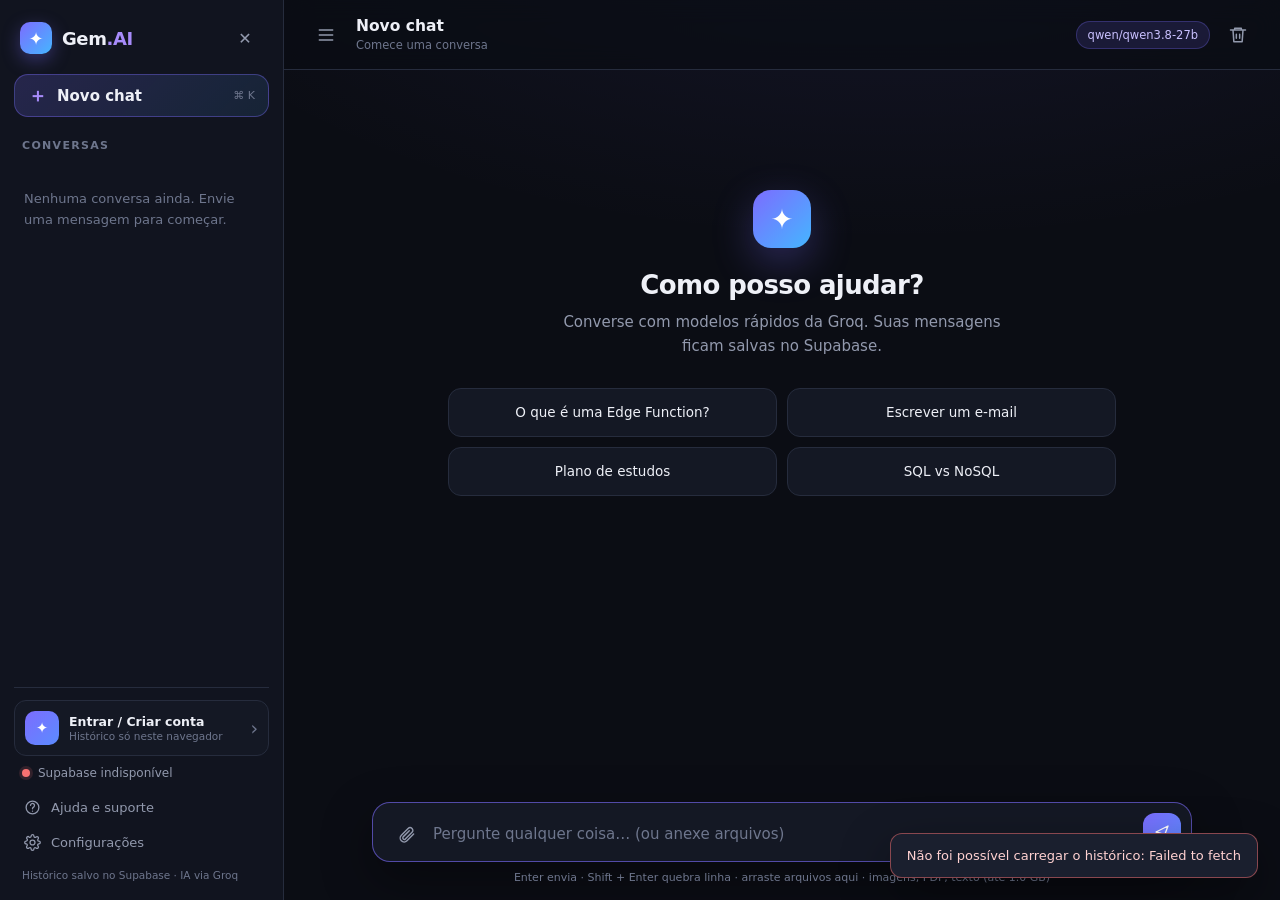
<file: docs/index.html>
<!doctype html>
<html lang="pt-BR">
  <head>
    <meta charset="utf-8" />
    <!-- interactive-widget: no Android o teclado redimensiona o layout viewport;
         no iOS ele apenas sobrepõe, e o app compensa via visualViewport em app.js. -->
    <meta name="viewport" content="width=device-width, initial-scale=1, viewport-fit=cover, interactive-widget=resizes-content" />
    <meta name="theme-color" content="#0b0d14" />
    <meta name="color-scheme" content="dark" />
    <meta
      name="description"
      content="Gem.AI — chat com IA rápida via Groq e histórico salvo no Supabase."
    />
    <title>Gem.AI · Chat com IA</title>

    <!-- PWA: instalável no Android (manifest + sw.js) e "Adicionar à Tela de
         Início" no iOS. URLs relativas funcionam tanto em /Gem.AI/ quanto em /. -->
    <link rel="manifest" href="./manifest.webmanifest" />
    <meta name="mobile-web-app-capable" content="yes" />
    <meta name="apple-mobile-web-app-capable" content="yes" />
    <meta name="apple-mobile-web-app-title" content="Gem.AI" />
    <meta name="apple-mobile-web-app-status-bar-style" content="black" />
    <meta name="format-detection" content="telephone=no" />
    <link rel="apple-touch-icon" href="./icons/icon-192.png" />
    <link rel="icon" type="image/png" sizes="192x192" href="./icons/icon-192.png" />
    <link rel="icon" type="image/png" sizes="512x512" href="./icons/icon-512.png" />

    <link rel="icon" href="data:image/svg+xml,%3Csvg xmlns='http://www.w3.org/2000/svg' viewBox='0 0 64 64'%3E%3Crect width='64' height='64' rx='16' fill='%236d5efc'/%3E%3Cpath d='M32 12l5 13 13 5-13 5-5 13-5-13-13-5 13-5z' fill='white'/%3E%3C/svg%3E" />
    <link rel="stylesheet" href="./styles.css" />
  </head>
  <body>
    <div id="sidebarOverlay" class="sidebar-overlay"></div>

    <aside id="sidebar" class="sidebar" aria-label="Histórico de conversas">
      <div class="sidebar-head">
        <div class="brand">
          <span class="brand-mark" aria-hidden="true">✦</span>
          <span class="brand-name">Gem<span>.AI</span></span>
        </div>
        <button id="sidebarClose" class="icon-btn only-mobile" type="button" aria-label="Fechar menu">✕</button>
      </div>

      <button id="newChatBtn" class="new-chat-btn" type="button">
        <span class="plus" aria-hidden="true">＋</span> Novo chat
        <span class="shortcut">⌘ K</span>
      </button>

      <div class="sidebar-label">Conversas</div>
      <div id="conversationList" class="conversation-list" role="list"></div>

      <div class="sidebar-foot">
        <button id="accountBtn" class="account-card" type="button" aria-label="Entrar ou criar conta">
          <span id="accountAvatar" class="account-avatar" aria-hidden="true">✦</span>
          <span class="account-copy">
            <b id="accountName">Entrar / Criar conta</b>
            <small id="accountDetail">Histórico só neste navegador</small>
          </span>
          <span class="account-chevron" aria-hidden="true">›</span>
        </button>
        <div class="status-row">
          <span id="statusDot" class="status-dot"></span>
          <span id="statusText">Conectando…</span>
        </div>
        <button id="supportBtn" class="foot-btn" type="button">
          <svg viewBox="0 0 24 24" aria-hidden="true"><circle cx="12" cy="12" r="9"/><path d="M9.2 9a2.8 2.8 0 1 1 4.6 2.2c-.9.7-1.8 1.2-1.8 2.3v.3"/><path d="M12 17.2h.01"/></svg>
          Ajuda e suporte
        </button>
        <button id="settingsBtn" class="foot-btn" type="button">
          <svg viewBox="0 0 24 24" aria-hidden="true"><path d="M12 15.5A3.5 3.5 0 1 0 12 8.5a3.5 3.5 0 0 0 0 7Z"/><path d="M19.4 15a1.7 1.7 0 0 0 .34 1.88l.06.06a2 2 0 1 1-2.83 2.83l-.06-.06a1.7 1.7 0 0 0-1.88-.34 1.7 1.7 0 0 0-1.03 1.56V21a2 2 0 1 1-4 0v-.09A1.7 1.7 0 0 0 8.94 19.3a1.7 1.7 0 0 0-1.88.34l-.06.06a2 2 0 1 1-2.83-2.83l.06-.06A1.7 1.7 0 0 0 4.57 15a1.7 1.7 0 0 0-1.56-1.03H3a2 2 0 1 1 0-4h.09A1.7 1.7 0 0 0 4.7 8.94a1.7 1.7 0 0 0-.34-1.88l-.06-.06a2 2 0 1 1 2.83-2.83l.06.06A1.7 1.7 0 0 0 9 4.57a1.7 1.7 0 0 0 1.03-1.56V3a2 2 0 1 1 4 0v.09A1.7 1.7 0 0 0 15.06 4.7a1.7 1.7 0 0 0 1.88-.34l.06-.06a2 2 0 1 1 2.83 2.83l-.06.06A1.7 1.7 0 0 0 19.43 9c.16.62.72 1.05 1.36 1.06H21a2 2 0 1 1 0 4h-.09A1.7 1.7 0 0 0 19.4 15Z"/></svg>
          Configurações
        </button>
        <p class="foot-note">Histórico salvo no Supabase · IA via Groq</p>
      </div>
    </aside>

    <main class="chat">
      <header class="chat-header">
        <button id="sidebarToggle" class="icon-btn only-mobile" type="button" aria-label="Abrir menu">
          <svg viewBox="0 0 24 24" aria-hidden="true"><path d="M4 6h16M4 12h16M4 18h16"/></svg>
        </button>
        <div class="chat-heading">
          <h1 id="chatTitle">Novo chat</h1>
          <p id="chatSubtitle">Comece uma conversa</p>
        </div>
        <div class="header-actions">
          <span id="modelPill" class="model-pill" title="Modelo usado nesta conversa">—</span>
          <button id="clearChatBtn" class="icon-btn" type="button" title="Limpar mensagens da tela" aria-label="Limpar mensagens da tela">
            <svg viewBox="0 0 24 24" aria-hidden="true"><path d="M3 6h18M8 6V4h8v2M6 6l1 14h10l1-14M10 11v5M14 11v5"/></svg>
          </button>
        </div>
      </header>

      <div id="messagesWrap" class="messages-wrap">
        <div id="messages" class="messages" aria-live="polite"></div>

        <section id="emptyState" class="empty-state">
          <div class="empty-mark" aria-hidden="true">✦</div>
          <h2>Como posso ajudar?</h2>
          <p>Converse com modelos rápidos da Groq. Suas mensagens ficam salvas no Supabase.</p>
          <div class="suggestions">
            <button type="button" data-prompt="Explique o que é uma Edge Function do Supabase em termos simples.">O que é uma Edge Function?</button>
            <button type="button" data-prompt="Me ajude a escrever um e-mail curto e cordial remarcando uma reunião.">Escrever um e-mail</button>
            <button type="button" data-prompt="Crie um plano de estudos de 7 dias para aprender JavaScript do zero.">Plano de estudos</button>
            <button type="button" data-prompt="Explique a diferença entre SQL e NoSQL com um exemplo prático.">SQL vs NoSQL</button>
          </div>
        </section>
      </div>

      <div id="composerWrap" class="composer-wrap">
        <div id="attachmentTray" class="attachment-tray" hidden></div>
        <div id="dropHint" class="drop-hint" hidden>Solte os arquivos aqui para anexar</div>
        <form id="composerForm" class="composer" autocomplete="off">
          <!-- Nunca usar hidden/display:none aqui: no iOS Safari um input assim
               nao abre a galeria. Ele fica invisivel mas presente no DOM. -->
          <input id="fileInput" class="file-input" type="file" multiple />
          <label id="attachBtn" class="attach-btn" for="fileInput" role="button" tabindex="0" title="Anexar arquivos" aria-label="Anexar arquivos">
            <svg viewBox="0 0 24 24" aria-hidden="true"><path d="M21 11.5l-8.4 8.4a5 5 0 0 1-7.1-7.1l8.5-8.5a3.5 3.5 0 0 1 5 5l-8.5 8.5a2 2 0 0 1-2.8-2.8l7.8-7.8"/></svg>
          </label>
          <textarea
            id="promptInput"
            rows="1"
            placeholder="Pergunte qualquer coisa… (ou anexe arquivos)"
            aria-label="Mensagem"
          ></textarea>
          <button id="sendBtn" class="send-btn" type="submit" title="Enviar" aria-label="Enviar mensagem">
            <svg viewBox="0 0 24 24" aria-hidden="true"><path d="M4 12l16-8-6 16-3-6-7-2Z"/></svg>
          </button>
          <button id="stopBtn" class="stop-btn" type="button" title="Parar geração" aria-label="Parar geração" hidden>
            <span></span>
          </button>
        </form>
        <p id="uploadStatus" class="upload-status" hidden></p>
        <p id="composerHint" class="composer-hint">Enter envia · Shift + Enter quebra linha · arraste arquivos aqui</p>
      </div>
    </main>

    <div id="toast" class="toast" role="status" aria-live="polite"></div>

    <!-- Login / conta: Supabase Auth (e-mail+senha) + OAuth social. Opcional:
         sem sessão o app continua funcionando no modo anônimo de sempre. -->
    <div id="loginModal" class="modal-backdrop" hidden>
      <div class="modal auth-modal" role="dialog" aria-modal="true" aria-labelledby="authTitle">
        <div class="modal-head">
          <div>
            <h2 id="authTitle">Entrar no Gem.AI</h2>
            <p id="authSubtitle">Seu histórico fica vinculado à sua conta em qualquer dispositivo.</p>
          </div>
          <button id="loginClose" class="icon-btn" type="button" aria-label="Fechar">✕</button>
        </div>

        <div class="modal-body auth-body">
          <div id="authTabs" class="auth-tabs" role="tablist" aria-label="Opções de acesso">
            <button type="button" role="tab" data-auth-tab="login" aria-selected="true">Entrar</button>
            <button type="button" role="tab" data-auth-tab="signup" aria-selected="false">Criar conta</button>
            <button type="button" role="tab" data-auth-tab="recover" aria-selected="false">Esqueci a senha</button>
          </div>

          <div id="authMessage" class="auth-message" role="status" aria-live="polite" hidden></div>

          <form id="authLoginForm" class="auth-form" autocomplete="on">
            <label class="field"><span>E-mail</span>
              <input id="authLoginEmail" type="email" autocomplete="email" required placeholder="voce@exemplo.com" />
            </label>
            <label class="field"><span>Senha</span>
              <input id="authLoginPassword" type="password" autocomplete="current-password" required placeholder="••••••" />
            </label>
            <button id="authLoginSubmit" class="primary-btn" type="submit">Entrar</button>
          </form>

          <form id="authSignupForm" class="auth-form" autocomplete="on" hidden>
            <label class="field"><span>Nome</span>
              <input id="authSignupName" type="text" autocomplete="name" required placeholder="Como podemos te chamar?" />
            </label>
            <label class="field"><span>E-mail</span>
              <input id="authSignupEmail" type="email" autocomplete="email" required placeholder="voce@exemplo.com" />
            </label>
            <label class="field"><span>Senha (mínimo 6 caracteres)</span>
              <input id="authSignupPassword" type="password" autocomplete="new-password" minlength="6" required placeholder="••••••" />
            </label>
            <label class="field"><span>Confirmar senha</span>
              <input id="authSignupPassword2" type="password" autocomplete="new-password" minlength="6" required placeholder="••••••" />
            </label>
            <button id="authSignupSubmit" class="primary-btn" type="submit">Criar conta</button>
          </form>

          <form id="authRecoverForm" class="auth-form" hidden>
            <label class="field"><span>E-mail da conta</span>
              <input id="authRecoverEmail" type="email" autocomplete="email" required placeholder="voce@exemplo.com" />
            </label>
            <button id="authRecoverSubmit" class="primary-btn" type="submit">Enviar link de redefinição</button>
          </form>

          <form id="authNewPasswordForm" class="auth-form" hidden>
            <label class="field"><span>Nova senha</span>
              <input id="authNewPassword" type="password" autocomplete="new-password" minlength="6" required />
            </label>
            <label class="field"><span>Confirmar nova senha</span>
              <input id="authNewPassword2" type="password" autocomplete="new-password" minlength="6" required />
            </label>
            <button id="authNewPasswordSubmit" class="primary-btn" type="submit">Salvar nova senha</button>
          </form>

          <section id="authAccount" class="auth-account" hidden></section>

          <div id="authSocial" class="auth-social">
            <div class="auth-divider"><span>ou continue com</span></div>
            <div class="auth-social-row">
              <button id="authGoogle" class="ghost-btn" type="button" data-provider="google">
                <svg viewBox="0 0 24 24" aria-hidden="true"><path d="M21 12.2c0-.7-.06-1.3-.18-1.9H12v3.7h5.1a4.4 4.4 0 0 1-1.9 2.9v2.4h3.1c1.8-1.7 2.7-4.1 2.7-7.1Z"/><path d="M12 21.5c2.6 0 4.8-.9 6.3-2.3l-3.1-2.4c-.8.6-1.9.9-3.2.9-2.5 0-4.6-1.7-5.4-3.9H3.4v2.5A9.5 9.5 0 0 0 12 21.5Z"/><path d="M6.6 13.8a5.7 5.7 0 0 1 0-3.6V7.7H3.4a9.5 9.5 0 0 0 0 8.6l3.2-2.5Z"/><path d="M12 6.3c1.4 0 2.7.5 3.7 1.4l2.8-2.8A9.3 9.3 0 0 0 12 2.5a9.5 9.5 0 0 0-8.6 5.2l3.2 2.5C7.4 8 9.5 6.3 12 6.3Z"/></svg>
                Google
              </button>
              <button id="authGithub" class="ghost-btn" type="button" data-provider="github">
                <svg viewBox="0 0 24 24" aria-hidden="true"><path d="M12 2a10 10 0 0 0-3.2 19.5c.5.1.7-.2.7-.5v-1.9c-2.8.6-3.4-1.2-3.4-1.2-.5-1.2-1.1-1.5-1.1-1.5-.9-.6.1-.6.1-.6 1 .1 1.6 1 1.6 1 .9 1.6 2.4 1.1 3 .9.1-.7.4-1.1.7-1.4-2.2-.3-4.6-1.1-4.6-5 0-1.1.4-2 1-2.7-.1-.3-.4-1.3.1-2.7 0 0 .8-.3 2.7 1a9.4 9.4 0 0 1 5 0c1.9-1.3 2.7-1 2.7-1 .5 1.4.2 2.4.1 2.7.6.7 1 1.6 1 2.7 0 3.9-2.4 4.7-4.6 5 .4.3.7.9.7 1.9v2.8c0 .3.2.6.7.5A10 10 0 0 0 12 2Z"/></svg>
                GitHub
              </button>
            </div>
            <p class="auth-note">
              O login social exige habilitar o provedor no painel do Supabase
              (Authentication → Providers). Instruções em <b>LOGIN.md</b>.
            </p>
          </div>
        </div>

        <div class="modal-foot">
          <span class="support-foot-note">Supabase Auth · sem senha no front · modo anônimo preservado</span>
        </div>
      </div>
    </div>

    <div id="settingsModal" class="modal-backdrop" hidden>
      <div class="modal" role="dialog" aria-modal="true" aria-labelledby="settingsTitle">
        <div class="modal-head">
          <div>
            <h2 id="settingsTitle">Configurações</h2>
            <p>Ajustes ficam salvos neste navegador.</p>
          </div>
          <button id="settingsClose" class="icon-btn" type="button" aria-label="Fechar">✕</button>
        </div>

        <div class="modal-body">
          <label class="field">
            <span>Modelo</span>
            <div class="field-row">
              <select id="modelSelect"></select>
              <button id="refreshModelsBtn" class="ghost-btn" type="button" title="Buscar modelos da sua conta Groq">Atualizar</button>
            </div>
          </label>

          <label class="field">
            <span>Instruções do assistente (system prompt)</span>
            <textarea id="systemPromptInput" rows="3"></textarea>
          </label>

          <div class="field-grid">
            <label class="field">
              <span>Criatividade <b id="temperatureValue">0,7</b></span>
              <input id="temperatureInput" type="range" min="0" max="2" step="0.1" />
            </label>
            <label class="field">
              <span>Máx. de tokens</span>
              <input id="maxTokensInput" type="number" min="128" max="8192" step="128" />
            </label>
          </div>

          <details class="advanced">
            <summary>Avançado · conexão e segurança</summary>
            <label class="field">
              <span>URL do projeto Supabase</span>
              <input id="supabaseUrlInput" type="url" spellcheck="false" />
            </label>
            <label class="field">
              <span>Publishable key (pública)</span>
              <input id="publishableKeyInput" type="text" spellcheck="false" />
            </label>
            <label class="field">
              <span>Nome da Edge Function</span>
              <input id="functionNameInput" type="text" spellcheck="false" />
            </label>
            <label class="field">
              <span>Token opcional da função (GEM_CHAT_TOKEN)</span>
              <input id="chatTokenInput" type="password" placeholder="deixe em branco se não usar" autocomplete="off" />
            </label>
            <button id="resetOwnerBtn" class="ghost-btn danger" type="button">Criar nova identidade local</button>
            <p class="help-text">A chave da Groq não fica aqui: configure <code>GROQ_API_KEY</code> como segredo no Supabase.</p>
          </details>

          <div id="connectionResult" class="connection-result" hidden></div>
        </div>

        <div class="modal-foot">
          <button id="testConnectionBtn" class="ghost-btn" type="button">Testar conexão</button>
          <button id="saveSettingsBtn" class="primary-btn" type="button">Salvar</button>
        </div>
      </div>
    </div>

    <!-- Central de ajuda e chamados: FAQ no Supabase, chamados com RLS por
         identidade local e issue pré-preenchida no GitHub como canal alternativo. -->
    <div id="supportModal" class="modal-backdrop" hidden>
      <div class="modal support-modal" role="dialog" aria-modal="true" aria-labelledby="supportTitle">
        <div class="modal-head">
          <div>
            <h2 id="supportTitle">Ajuda e suporte</h2>
            <p>Perguntas frequentes, chamados e diagnóstico do navegador.</p>
          </div>
          <button id="supportClose" class="icon-btn" type="button" aria-label="Fechar">✕</button>
        </div>

        <div id="supportTabs" class="support-tabs" role="tablist" aria-label="Seções de suporte">
          <button type="button" role="tab" data-tab="help" aria-selected="true">Ajuda</button>
          <button type="button" role="tab" data-tab="new" aria-selected="false">Abrir chamado</button>
          <button type="button" role="tab" data-tab="tickets" aria-selected="false">Meus chamados</button>
          <button type="button" role="tab" data-tab="diagnostics" aria-selected="false">Diagnóstico</button>
        </div>

        <div class="modal-body support-body">
          <section id="supportPanelHelp" role="tabpanel">
            <p class="help-text">
              Respostas rápidas antes de abrir um chamado. A FAQ vem do Supabase e pode ser
              editada pela equipe sem novo deploy.
            </p>
            <div id="supportFaqList" class="faq-list"></div>
            <details id="supportFaqFallback" class="advanced" hidden>
              <summary>FAQ essencial (modo offline)</summary>
              <div class="faq-static">
                <p><b>O anexo não foi analisado?</b> Confira o chip: <code>✓ N caracteres lidos</code> significa que o texto chegou ao modelo. Com <code>⚠</code>, converta para TXT/CSV, PDF com texto ou envie uma imagem.</p>
                <p><b>Vídeo não abre?</b> Converta para MP4/H.264. MKV, AVI e codecs raros não são decodificados pelo navegador; capturas PNG/JPG funcionam sempre.</p>
                <p><b>Limites:</b> 1 GiB por arquivo lógico (partes de 48 MiB), 5 arquivos por mensagem e 3 imagens/fotogramas por requisição.</p>
                <p><b>Histórico sumiu?</b> As conversas são isoladas por uma identidade anônima neste navegador. Limpar dados do site gera outra identidade.</p>
              </div>
            </details>
            <div class="support-links">
              <a id="supportGitLink" class="ghost-btn" href="https://github.com/Sr-agente208/Gem.AI/issues/new?labels=suporte" target="_blank" rel="noopener noreferrer">Abrir issue no GitHub</a>
              <button id="supportCopyDiagLink" class="ghost-btn" type="button">Copiar diagnóstico</button>
            </div>
          </section>

          <section id="supportPanelNew" role="tabpanel" hidden>
            <form id="supportForm" class="support-form">
              <label class="field">
                <span>Categoria</span>
                <select id="supportCategory">
                  <option value="bug">Problema / bug</option>
                  <option value="duvida" selected>Dúvida</option>
                  <option value="sugestao">Sugestão</option>
                  <option value="anexo">Anexo / arquivo</option>
                  <option value="outro">Outro</option>
                </select>
              </label>
              <label class="field">
                <span>Assunto</span>
                <input id="supportSubject" type="text" minlength="4" maxlength="160" required placeholder="Ex.: vídeo MP4 não gera fotogramas no Android" />
              </label>
              <label class="field">
                <span>Descrição</span>
                <textarea id="supportMessage" rows="5" minlength="10" maxlength="5000" required placeholder="O que aconteceu? Em qual aparelho/navegador? O que você esperava?"></textarea>
              </label>
              <label class="field">
                <span>Contato (opcional)</span>
                <input id="supportContact" type="email" maxlength="200" placeholder="seu@email.com" />
              </label>
              <label class="support-check">
                <input id="supportIncludeDiag" type="checkbox" checked />
                Incluir diagnóstico técnico (navegador, versão, codecs) — sem mensagens, chaves ou tokens
              </label>
              <details class="advanced">
                <summary>Ver exatamente o que será enviado</summary>
                <pre id="supportDiagPreview" class="diag-text"></pre>
              </details>
              <div id="supportResult" class="support-result" hidden></div>
              <p id="supportOutboxNote" class="support-note" hidden></p>
              <button id="supportSubmit" class="primary-btn" type="submit">Abrir chamado</button>
              <p class="help-text">O chamado fica isolado por identidade local (RLS). Sem conexão, ele é salvo neste navegador e reenviado automaticamente.</p>
            </form>
          </section>

          <section id="supportPanelTickets" role="tabpanel" hidden>
            <div class="support-toolbar">
              <span id="supportTicketStatus" class="help-text">Carregando…</span>
              <button id="supportRefresh" class="ghost-btn" type="button">Atualizar</button>
            </div>
            <div id="supportTicketList" class="ticket-list"></div>
          </section>

          <section id="supportPanelDiagnostics" role="tabpanel" hidden>
            <p class="help-text">
              Informações técnicas sem dados sensíveis: sem tokens, sem chaves, sem conteúdo
              das conversas. Copie e cole ao abrir um chamado ou uma issue.
            </p>
            <pre id="supportDiagText" class="diag-text"></pre>
            <div class="support-toolbar">
              <button id="supportCopyDiag" class="ghost-btn" type="button">Copiar diagnóstico</button>
              <a id="supportGitFromDiag" class="ghost-btn" href="https://github.com/Sr-agente208/Gem.AI/issues/new?labels=suporte" target="_blank" rel="noopener noreferrer">Abrir issue no GitHub</a>
            </div>
          </section>
        </div>

        <div class="modal-foot">
          <span class="support-foot-note">Supabase (chamados + FAQ) · GitHub Issues (canal alternativo)</span>
        </div>
      </div>
    </div>

    <script type="module" src="./js/app.js"></script>
  </body>
</html>
</file>
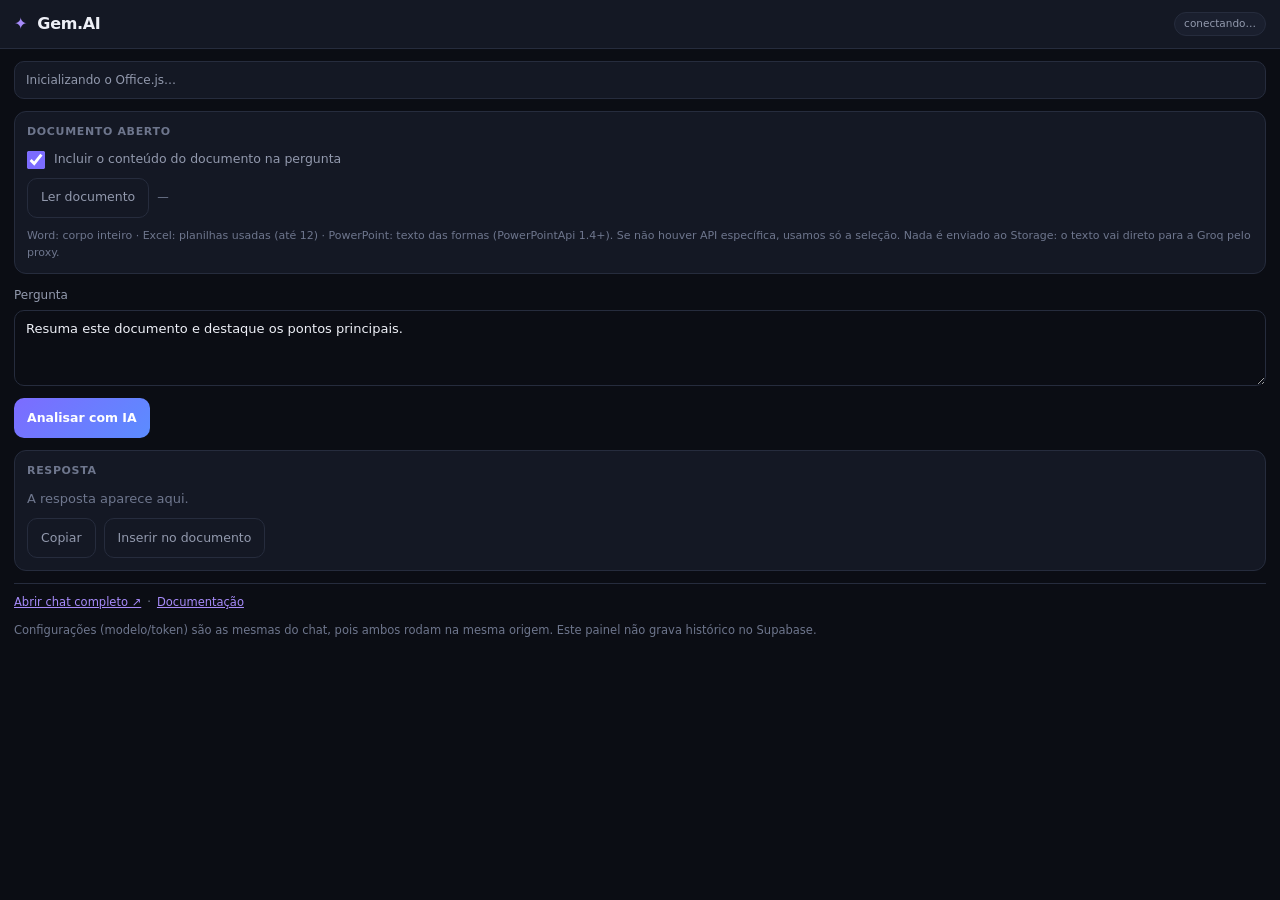
<file: docs/office/taskpane.html>
<!doctype html>
<html lang="pt-BR">
  <head>
    <meta charset="utf-8" />
    <meta name="viewport" content="width=device-width, initial-scale=1, viewport-fit=cover" />
    <meta name="theme-color" content="#0b0d14" />
    <meta name="color-scheme" content="dark" />
    <title>Gem.AI · Assistente no Office</title>

    <!-- A API JavaScript do Office EXIGE a biblioteca da CDN oficial da Microsoft.
         Esta é a ÚNICA página do projeto com CDN. O chat principal (index.html)
         continua 100% local. Se a CDN nova falhar, caímos na CDN clássica. -->
    <script
      type="text/javascript"
      src="https://officeapis.public.onecdn.static.microsoft/1/office.js"
      onerror="this.onerror=null;var f=document.createElement('script');f.src='https://appsforoffice.microsoft.com/lib/1/hosted/office.js';document.head.appendChild(f);"
    ></script>
    <link rel="stylesheet" href="./taskpane.css" />
  </head>
  <body>
    <header class="head">
      <div class="brand"><span aria-hidden="true">✦</span> Gem<span>.AI</span></div>
      <span id="hostBadge" class="host-badge">conectando…</span>
    </header>

    <main class="pane">
      <p id="status" class="status" role="status" aria-live="polite">
        Inicializando o Office.js…
      </p>

      <section class="card">
        <div class="card-title">Documento aberto</div>
        <label class="check">
          <input id="includeDoc" type="checkbox" checked />
          Incluir o conteúdo do documento na pergunta
        </label>
        <div class="row">
          <button id="readBtn" class="ghost" type="button">Ler documento</button>
          <span id="docInfo" class="doc-info">—</span>
        </div>
        <p class="hint">
          Word: corpo inteiro · Excel: planilhas usadas (até 12) · PowerPoint: texto
          das formas (PowerPointApi 1.4+). Se não houver API específica, usamos só a
          seleção. Nada é enviado ao Storage: o texto vai direto para a Groq pelo proxy.
        </p>
      </section>

      <label class="field">
        <span>Pergunta</span>
        <textarea id="question" rows="3">Resuma este documento e destaque os pontos principais.</textarea>
      </label>

      <div class="row actions">
        <button id="analyzeBtn" class="primary" type="button">Analisar com IA</button>
        <button id="stopBtn" class="ghost" type="button" hidden>Parar</button>
      </div>

      <section class="card answer-card">
        <div class="card-title">Resposta</div>
        <div id="answer" class="answer"><span class="muted">A resposta aparece aqui.</span></div>
        <div class="row actions">
          <button id="copyBtn" class="ghost" type="button">Copiar</button>
          <button id="insertBtn" class="ghost" type="button">Inserir no documento</button>
        </div>
      </section>

      <footer class="foot">
        <a href="../index.html" target="_blank" rel="noopener noreferrer">Abrir chat completo ↗</a>
        <span>·</span>
        <a href="https://github.com/Sr-agente208/Gem.AI/blob/arena/e947b2eb-gem-ai/OFFICE-ADDIN.md" target="_blank" rel="noopener noreferrer">Documentação</a>
        <p>
          Configurações (modelo/token) são as mesmas do chat, pois ambos rodam na
          mesma origem. Este painel não grava histórico no Supabase.
        </p>
      </footer>
    </main>

    <script type="module" src="./taskpane.js"></script>
  </body>
</html>
</file>
<file: docs/styles.css>
/* Gem.AI · interface do chat */
:root {
  color-scheme: dark;
  --bg: #0b0d14;
  --bg-soft: #11141f;
  --panel: #141824;
  --panel-2: #1a1f2e;
  --line: #262c3d;
  --text: #eef0f7;
  --muted: #9299ad;
  --muted-2: #6e768d;
  --accent: #7c6cff;
  --accent-2: #a78bfa;
  --accent-soft: rgba(124, 108, 255, 0.14);
  --green: #34d399;
  --red: #f87171;
  --radius: 14px;
  --shadow: 0 18px 50px rgba(0, 0, 0, 0.38);
  --font: "Inter", ui-sans-serif, system-ui, -apple-system, "Segoe UI", Roboto,
    "Helvetica Neue", Arial, sans-serif;
}

* { box-sizing: border-box; }
[hidden] { display: none !important; }

html, body { height: 100%; height: 100dvh; } /* dvh acompanha a barra de endereço no iOS */
body {
  margin: 0;
  background: var(--bg);
  color: var(--text);
  font-family: var(--font);
  font-size: 15px;
  -webkit-font-smoothing: antialiased;
  display: flex;
  overflow: hidden;
  overscroll-behavior: none; /* sem pull-to-refresh ao rolar o chat no mobile */
}

button, input, select, textarea { font: inherit; color: inherit; }
button { cursor: pointer; }
/* Mobile: remove o atraso de 300 ms do toque e dá feedback imediato. Sem isto
   um toque rápido parecia "não funcionar" no iOS/Android. */
button, [role="button"], .foot-btn, .icon-btn, .new-chat-btn {
  touch-action: manipulation;
  -webkit-tap-highlight-color: rgba(124, 108, 255, .28);
  user-select: none;
}
button:active:not(:disabled), [role="button"]:active:not([aria-disabled="true"]) {
  transform: scale(.97);
  filter: brightness(1.15);
}
svg { width: 20px; height: 20px; fill: none; stroke: currentColor; stroke-width: 1.8; stroke-linecap: round; stroke-linejoin: round; }
.only-mobile { display: none; }

/* ---------- Sidebar ---------- */
.sidebar {
  width: 284px;
  flex: 0 0 284px;
  height: 100vh;
  height: 100dvh;
  background: var(--bg-soft);
  border-right: 1px solid var(--line);
  display: flex;
  flex-direction: column;
  padding: 18px 14px 14px;
  z-index: 30;
}
.sidebar-head { display: flex; align-items: center; justify-content: space-between; padding: 2px 6px 18px; }
.brand { display: flex; align-items: center; gap: 10px; }
.brand-mark {
  width: 32px; height: 32px; border-radius: 10px;
  display: grid; place-items: center;
  background: linear-gradient(135deg, var(--accent), #45b6ff);
  color: #fff; font-size: 18px;
  box-shadow: 0 6px 18px rgba(124, 108, 255, 0.35);
}
.brand-name { font-weight: 700; font-size: 18px; letter-spacing: -0.4px; }
.brand-name span { color: var(--accent-2); }

.icon-btn {
  width: 36px; height: 36px; flex: 0 0 36px;
  display: grid; place-items: center;
  background: transparent; border: 1px solid transparent; border-radius: 10px;
  color: var(--muted); font-size: 16px;
  transition: background .15s, color .15s, border-color .15s;
}
.icon-btn:hover { background: var(--panel-2); color: var(--text); border-color: var(--line); }

.new-chat-btn {
  display: flex; align-items: center; gap: 10px;
  width: 100%; padding: 11px 13px; margin-bottom: 22px;
  background: linear-gradient(135deg, rgba(124,108,255,.20), rgba(69,182,255,.10));
  border: 1px solid rgba(124, 108, 255, 0.38);
  border-radius: var(--radius);
  color: var(--text); font-weight: 600;
  transition: transform .15s, border-color .15s, background .15s;
}
.new-chat-btn:hover { transform: translateY(-1px); border-color: var(--accent-2); }
.new-chat-btn .plus { font-size: 19px; line-height: 1; color: var(--accent-2); }
.shortcut { margin-left: auto; font-size: 11px; color: var(--muted-2); font-weight: 500; }

.sidebar-label {
  padding: 0 8px 10px; font-size: 11px; font-weight: 700;
  letter-spacing: .12em; text-transform: uppercase; color: var(--muted-2);
}
.conversation-list { flex: 1; overflow-y: auto; -webkit-overflow-scrolling: touch; overscroll-behavior-y: contain; display: flex; flex-direction: column; gap: 4px; padding-right: 2px; }
.conversation-list::-webkit-scrollbar, .messages-wrap::-webkit-scrollbar, .modal-body::-webkit-scrollbar { width: 8px; }
.conversation-list::-webkit-scrollbar-thumb, .messages-wrap::-webkit-scrollbar-thumb, .modal-body::-webkit-scrollbar-thumb { background: #2b3245; border-radius: 8px; }

.empty-list { color: var(--muted-2); font-size: 13px; padding: 14px 10px; line-height: 1.6; }
.conv-item {
  display: flex; align-items: center; gap: 10px;
  padding: 10px 9px; border-radius: 11px;
  border: 1px solid transparent; cursor: pointer;
  transition: background .15s, border-color .15s;
}
.conv-item:hover { background: var(--panel); }
.conv-item.active { background: var(--accent-soft); border-color: rgba(124,108,255,.3); }
.conv-icon { width: 26px; height: 26px; flex: 0 0 26px; border-radius: 8px; display: grid; place-items: center; background: var(--panel-2); color: var(--muted); font-size: 13px; }
.conv-item.active .conv-icon { background: rgba(124,108,255,.28); color: #cfc6ff; }
.conv-text { min-width: 0; flex: 1; display: flex; flex-direction: column; gap: 2px; }
.conv-title { font-size: 13.5px; white-space: nowrap; overflow: hidden; text-overflow: ellipsis; }
.conv-date { font-size: 11px; color: var(--muted-2); }
.conv-delete {
  flex: 0 0 26px; width: 26px; height: 26px; border: 0; border-radius: 7px;
  background: transparent; color: var(--muted-2); opacity: 0; font-size: 14px;
  display: grid; place-items: center; transition: opacity .15s, background .15s, color .15s;
}
.conv-item:hover .conv-delete { opacity: 1; }
.conv-delete:hover { background: rgba(248,113,113,.15); color: var(--red); }

.sidebar-foot { border-top: 1px solid var(--line); padding-top: 12px; margin-top: 10px; }
.status-row { display: flex; align-items: center; gap: 8px; font-size: 12px; color: var(--muted); padding: 0 8px 10px; }
.status-dot { width: 8px; height: 8px; border-radius: 50%; background: var(--muted-2); box-shadow: 0 0 0 3px rgba(110,118,141,.12); }
.status-dot.ok { background: var(--green); box-shadow: 0 0 0 3px rgba(52,211,153,.14); }
.status-dot.bad { background: var(--red); box-shadow: 0 0 0 3px rgba(248,113,113,.14); }
.foot-btn {
  width: 100%; display: flex; align-items: center; gap: 10px;
  padding: 9px 10px; border: 0; border-radius: 10px;
  background: transparent; color: var(--muted); font-size: 13px; text-align: left;
}
.foot-btn:hover { background: var(--panel); color: var(--text); }
.foot-btn svg { width: 17px; height: 17px; }
.foot-note { margin: 8px 8px 2px; font-size: 10.5px; color: var(--muted-2); line-height: 1.5; }

/* ---------- Chat ---------- */
.chat { flex: 1; min-width: 0; height: 100vh; height: 100dvh; display: flex; flex-direction: column; background: radial-gradient(1100px 500px at 60% -12%, rgba(124,108,255,.09), transparent 70%), var(--bg); }
.chat-header {
  /* safe-area-inset-top: necessário em standalone no iOS com notch/Dynamic Island. */
  height: calc(70px + env(safe-area-inset-top, 0px));
  flex: 0 0 calc(70px + env(safe-area-inset-top, 0px));
  display: flex; align-items: center; gap: 12px;
  padding: env(safe-area-inset-top, 0px) 24px 0;
  border-bottom: 1px solid var(--line);
  background: rgba(11,13,20,.72); backdrop-filter: blur(12px);
}
.chat-heading { min-width: 0; flex: 1; }
.chat-heading h1 { margin: 0; font-size: 15.5px; font-weight: 650; white-space: nowrap; overflow: hidden; text-overflow: ellipsis; }
.chat-heading p { margin: 3px 0 0; font-size: 11.5px; color: var(--muted-2); }
.header-actions { display: flex; align-items: center; gap: 10px; }
.model-pill {
  font-size: 11.5px; color: #c9c1ff; padding: 6px 11px; border-radius: 999px;
  background: var(--accent-soft); border: 1px solid rgba(124,108,255,.28);
  max-width: 230px; overflow: hidden; text-overflow: ellipsis; white-space: nowrap;
}

.messages-wrap { flex: 1; overflow-y: auto; -webkit-overflow-scrolling: touch; overscroll-behavior-y: contain; position: relative; scroll-behavior: smooth; }
.messages { max-width: 820px; margin: 0 auto; padding: 28px 26px 20px; display: flex; flex-direction: column; gap: 22px; }
.message { display: flex; gap: 12px; align-items: flex-start; animation: fade-in .22s ease both; }
@keyframes fade-in { from { opacity: 0; transform: translateY(6px); } to { opacity: 1; transform: none; } }
.avatar { width: 30px; height: 30px; flex: 0 0 30px; border-radius: 9px; display: grid; place-items: center; font-size: 14px; }
.message.assistant .avatar { background: linear-gradient(135deg, var(--accent), #45b6ff); color: #fff; }
.message.user { justify-content: flex-end; }
.message.user .avatar { order: 2; background: var(--panel-2); border: 1px solid var(--line); color: var(--muted); }
.bubble { max-width: min(100%, 680px); border-radius: 15px; padding: 13px 16px; line-height: 1.65; font-size: 14.5px; }
.message.user .bubble { background: var(--panel-2); border: 1px solid var(--line); border-top-right-radius: 5px; white-space: pre-wrap; word-break: break-word; }
.message.assistant .bubble { background: transparent; border: 1px solid var(--line); border-top-left-radius: 5px; background: rgba(20,24,36,.55); }
.bubble.error { border-color: rgba(248,113,113,.4); background: rgba(248,113,113,.08); color: #ffc9c9; white-space: pre-wrap; }
.bubble .body > :first-child { margin-top: 0; }
.bubble .body > :last-child { margin-bottom: 0; }
.bubble p { margin: 0 0 12px; }
.bubble h1, .bubble h2, .bubble h3, .bubble h4, .bubble h5, .bubble h6 { margin: 18px 0 8px; line-height: 1.3; font-weight: 650; }
.bubble h1 { font-size: 1.35em; } .bubble h2 { font-size: 1.22em; } .bubble h3 { font-size: 1.1em; }
.bubble ul, .bubble ol { margin: 0 0 12px; padding-left: 22px; }
.bubble li { margin: 4px 0; }
.bubble a { color: #a9a0ff; text-decoration: underline; text-underline-offset: 3px; }
.bubble blockquote { margin: 0 0 12px; padding: 4px 14px; border-left: 3px solid var(--accent); color: var(--muted); }
.bubble hr { border: 0; border-top: 1px solid var(--line); margin: 16px 0; }
.inline-code { background: var(--panel-2); border: 1px solid var(--line); border-radius: 5px; padding: 1px 5px; font-size: .9em; font-family: ui-monospace, SFMono-Regular, Menlo, monospace; }
.code-block { background: #0a0c12; border: 1px solid var(--line); border-radius: 11px; margin: 0 0 14px; overflow: hidden; }
.code-head { display: flex; align-items: center; justify-content: space-between; padding: 7px 12px; background: var(--panel); border-bottom: 1px solid var(--line); font-size: 11px; color: var(--muted); text-transform: lowercase; }
.copy-code { background: transparent; border: 1px solid var(--line); border-radius: 6px; color: var(--muted); font-size: 11px; padding: 3px 9px; }
.copy-code:hover { color: var(--text); border-color: var(--accent); }
.code-block code { display: block; padding: 14px; overflow-x: auto; font-size: 12.5px; line-height: 1.6; font-family: ui-monospace, SFMono-Regular, Menlo, monospace; white-space: pre; }
.thinking { color: var(--muted-2); font-size: 13.5px; display: inline-flex; gap: 5px; align-items: center; }
.thinking i { width: 5px; height: 5px; border-radius: 50%; background: var(--accent-2); animation: blink 1.1s infinite; }
.thinking i:nth-child(2) { animation-delay: .18s; } .thinking i:nth-child(3) { animation-delay: .36s; }
@keyframes blink { 0%, 60%, 100% { opacity: .25; transform: translateY(0); } 30% { opacity: 1; transform: translateY(-3px); } }
.caret { display: inline-block; width: 7px; height: 15px; margin-left: 2px; vertical-align: text-bottom; background: var(--accent-2); border-radius: 2px; animation: caret 1s steps(2) infinite; }
@keyframes caret { 50% { opacity: 0; } }

.empty-state { max-width: 720px; margin: 0 auto; padding: 8vh 26px 40px; text-align: center; }
.empty-mark { width: 58px; height: 58px; margin: 0 auto 22px; border-radius: 18px; display: grid; place-items: center; font-size: 28px; color: #fff; background: linear-gradient(135deg, var(--accent), #45b6ff); box-shadow: 0 14px 40px rgba(124,108,255,.3); }
.empty-state h2 { margin: 0 0 10px; font-size: 26px; letter-spacing: -.6px; }
.empty-state p { margin: 0 auto 30px; color: var(--muted); max-width: 480px; line-height: 1.6; }
.suggestions { display: grid; grid-template-columns: repeat(2, minmax(0, 1fr)); gap: 10px; text-align: left; }
.suggestions button { padding: 14px 16px; border-radius: 13px; border: 1px solid var(--line); background: var(--panel); color: var(--text); font-size: 13.5px; line-height: 1.4; transition: border-color .15s, transform .15s, background .15s; }
.suggestions button:hover { border-color: var(--accent); background: var(--accent-soft); transform: translateY(-2px); }

/* ---------- Composer ---------- */
.composer-wrap { flex: 0 0 auto; padding: 12px 26px calc(16px + env(safe-area-inset-bottom, 0px)); background: linear-gradient(to top, var(--bg) 62%, transparent); }
.composer { max-width: 820px; margin: 0 auto; display: flex; align-items: flex-end; gap: 10px; padding: 10px 10px 10px 16px; background: var(--panel); border: 1px solid var(--line); border-radius: 18px; box-shadow: var(--shadow); transition: border-color .15s; }
.composer:focus-within { border-color: rgba(124,108,255,.6); }
.composer textarea { flex: 1; min-height: 26px; max-height: 170px; resize: none; border: 0; outline: 0; background: transparent; padding: 6px 0; line-height: 1.5; overflow-y: auto; }
.composer textarea::placeholder { color: var(--muted-2); }
.send-btn, .stop-btn { width: 38px; height: 38px; flex: 0 0 38px; border: 0; border-radius: 12px; display: grid; place-items: center; transition: transform .15s, opacity .15s; }
.send-btn { background: linear-gradient(135deg, var(--accent), #5b8cff); color: #fff; }
.send-btn:hover { transform: scale(1.06); }
.send-btn:disabled { opacity: .4; cursor: not-allowed; transform: none; }
.send-btn svg { width: 18px; height: 18px; }
.stop-btn { background: var(--panel-2); border: 1px solid var(--line); }
.stop-btn span { width: 12px; height: 12px; border-radius: 3px; background: var(--red); }
.composer-hint { max-width: 820px; margin: 9px auto 0; text-align: center; font-size: 11px; color: var(--muted-2); }
.upload-status { max-width: 820px; margin: 0 auto 9px; text-align: center; font-size: 12px; color: var(--accent-2); }
.upload-status[hidden] { display: none; }
.upload-status::before { content: "⏫ "; }

/* ---------- Anexos ---------- */
/* Input "presente" mas invisível: display:none quebra o seletor de arquivos
   no iOS Safari quando acionado por JS. Um <label for> abre o picker nativo. */
.file-input {
  position: absolute; width: 1px; height: 1px; padding: 0; margin: -1px;
  overflow: hidden; clip: rect(0, 0, 0, 0); clip-path: inset(50%);
  white-space: nowrap; border: 0; opacity: 0;
  /* Importante: nada de display:none nem de bloqueio de eventos de ponteiro.
     Alguns WebViews só abrem a galeria/câmera se o input continuar "ativo". */
}
.attach-btn {
  width: 34px; height: 34px; flex: 0 0 34px; border: 0; border-radius: 10px;
  display: grid; place-items: center; background: transparent; color: var(--muted);
  cursor: pointer; user-select: none; -webkit-user-select: none;
  touch-action: manipulation; -webkit-tap-highlight-color: transparent;
}
.attach-btn:hover, .attach-btn:active { color: var(--text); background: var(--panel-2); }
.attach-btn.disabled, .attach-btn[aria-disabled="true"] { opacity: .4; pointer-events: none; }
.attach-btn svg { width: 19px; height: 19px; }
button, .file-remove, .file-chip[data-paths], .conv-delete { touch-action: manipulation; -webkit-tap-highlight-color: transparent; }

.attachment-tray { max-width: 820px; margin: 0 auto 10px; display: flex; flex-wrap: wrap; gap: 8px; }
.attachment-tray[hidden], .drop-hint[hidden] { display: none; }
.file-chip {
  display: flex; align-items: center; gap: 9px; max-width: 270px;
  padding: 7px 9px; border: 1px solid var(--line); border-radius: 12px;
  background: var(--panel); color: var(--text); text-align: left; font: inherit;
}
.file-chip img { width: 34px; height: 34px; flex: 0 0 34px; object-fit: cover; border-radius: 7px; border: 1px solid var(--line); }
.file-icon { width: 34px; height: 34px; flex: 0 0 34px; border-radius: 7px; display: grid; place-items: center; background: var(--panel-2); color: var(--accent-2); font-size: 15px; }
.file-meta { min-width: 0; display: flex; flex-direction: column; gap: 2px; flex: 1; }
.file-name { font-size: 12.5px; white-space: nowrap; overflow: hidden; text-overflow: ellipsis; }
.file-sub { font-size: 10.5px; color: var(--muted-2); }
.file-chip.warn { border-color: rgba(248, 113, 113, .45); }
.file-chip[data-paths] { cursor: pointer; }
.file-chip[data-paths]:hover { border-color: var(--accent); background: var(--accent-soft); }
.file-remove { flex: 0 0 22px; width: 22px; height: 22px; border: 0; border-radius: 7px; background: transparent; color: var(--muted-2); display: grid; place-items: center; font-size: 13px; }
.file-remove:hover { color: var(--red); background: rgba(248, 113, 113, .14); }
.file-dl { flex: 0 0 auto; color: var(--muted-2); font-size: 13px; }

.bubble-images { display: flex; flex-wrap: wrap; gap: 8px; margin-bottom: 10px; }
.bubble-images img { max-width: 190px; max-height: 150px; border-radius: 10px; border: 1px solid var(--line); object-fit: cover; }
.bubble-attachments { display: flex; flex-wrap: wrap; gap: 7px; margin-top: 10px; padding-top: 10px; border-top: 1px solid var(--line); }
.bubble-attachments .file-chip { background: var(--bg-soft); max-width: 240px; }
.bubble-attachments .file-chip img, .bubble-attachments .file-icon { width: 28px; height: 28px; flex-basis: 28px; }

.drop-hint { max-width: 820px; margin: 0 auto 10px; padding: 15px; border: 1.5px dashed var(--accent); border-radius: 14px; background: var(--accent-soft); color: #cfc6ff; text-align: center; font-size: 13px; }
.composer-wrap.dragging .composer { border-color: var(--accent); box-shadow: 0 0 0 3px var(--accent-soft); }

/* ---------- Toast ---------- */
.toast { position: fixed; right: 22px; bottom: calc(22px + env(safe-area-inset-bottom, 0px)); z-index: 80; display: flex; flex-direction: column; gap: 8px; pointer-events: none; }
.toast-item { max-width: 380px; padding: 12px 16px; border-radius: 12px; background: var(--panel-2); border: 1px solid var(--line); box-shadow: var(--shadow); font-size: 13px; line-height: 1.5; white-space: pre-wrap; animation: fade-in .2s ease both; }
.toast-item.error { border-color: rgba(248,113,113,.5); color: #ffd1d1; }
.toast-item.ok { border-color: rgba(52,211,153,.45); color: #c6f5e2; }

/* ---------- Modal ---------- */
.modal-backdrop { position: fixed; inset: 0; z-index: 60; background: rgba(5,7,12,.72); backdrop-filter: blur(4px); display: grid; place-items: center; padding: 20px; }
.modal { width: min(560px, 100%); max-height: min(86vh, 760px); max-height: min(86dvh, 760px); display: flex; flex-direction: column; background: var(--panel); border: 1px solid var(--line); border-radius: 18px; box-shadow: var(--shadow); }
.modal-head { display: flex; align-items: flex-start; justify-content: space-between; padding: 20px 22px 16px; border-bottom: 1px solid var(--line); }
.modal-head h2 { margin: 0; font-size: 18px; }
.modal-head p { margin: 5px 0 0; font-size: 12px; color: var(--muted); }
.modal-body { padding: 20px 22px; overflow-y: auto; -webkit-overflow-scrolling: touch; overscroll-behavior-y: contain; display: flex; flex-direction: column; gap: 16px; }
.field { display: flex; flex-direction: column; gap: 7px; font-size: 12.5px; color: var(--muted); }
.field > span b { color: var(--text); font-weight: 600; }
.field input, .field select, .field textarea, .field-row select {
  width: 100%; padding: 10px 12px; border-radius: 10px;
  border: 1px solid var(--line); background: var(--bg-soft); color: var(--text);
  outline: 0; font-size: 13.5px;
}
.field textarea { resize: vertical; line-height: 1.5; }
.field input:focus, .field select:focus, .field textarea:focus { border-color: var(--accent); }
.field input[type="range"] { padding: 0; accent-color: var(--accent); background: transparent; border: 0; }
.field-row { display: flex; gap: 8px; }
.field-row select { flex: 1; }
.field-grid { display: grid; grid-template-columns: 1fr 1fr; gap: 16px; }
.ghost-btn { padding: 9px 14px; border-radius: 10px; border: 1px solid var(--line); background: transparent; color: var(--muted); font-size: 12.5px; white-space: nowrap; }
.ghost-btn:hover { color: var(--text); border-color: var(--accent); }
.ghost-btn.danger:hover { color: var(--red); border-color: var(--red); }
.primary-btn { padding: 9px 20px; border-radius: 10px; border: 0; background: linear-gradient(135deg, var(--accent), #5b8cff); color: #fff; font-weight: 600; font-size: 13px; }
.primary-btn:hover { filter: brightness(1.1); }
.advanced { border: 1px solid var(--line); border-radius: 12px; padding: 12px 14px; display: flex; flex-direction: column; gap: 14px; }
.advanced > summary { cursor: pointer; font-size: 13px; color: var(--muted); list-style: none; }
.advanced > summary::-webkit-details-marker { display: none; }
.advanced > summary::before { content: "▸ "; color: var(--accent-2); }
.advanced[open] > summary::before { content: "▾ "; }
.advanced > summary:hover { color: var(--text); }
.help-text { margin: 0; font-size: 11.5px; color: var(--muted-2); line-height: 1.6; }
.help-text code { color: #c9c1ff; }
.connection-result { padding: 11px 13px; border-radius: 10px; font-size: 12.5px; line-height: 1.5; border: 1px solid var(--line); background: var(--bg-soft); white-space: pre-wrap; }
.connection-result.ok { border-color: rgba(52,211,153,.45); color: #c6f5e2; }
.connection-result.bad { border-color: rgba(248,113,113,.45); color: #ffd1d1; }
.modal-foot { display: flex; justify-content: flex-end; align-items: center; gap: 10px; padding: 14px 22px; border-top: 1px solid var(--line); }

/* ---------- Central de ajuda e suporte ---------- */
.support-modal { width: min(680px, 100%); }
.support-tabs { display: flex; gap: 6px; padding: 10px 22px 0; overflow-x: auto; -webkit-overflow-scrolling: touch; scrollbar-width: none; }
.support-tabs::-webkit-scrollbar { display: none; }
.support-tabs [role="tab"] { min-height: 44px; padding: 8px 13px; border-radius: 10px; border: 1px solid transparent; background: transparent; color: var(--muted); white-space: nowrap; font-size: 13px; }
.support-tabs [role="tab"]:hover { color: var(--text); }
.support-tabs [aria-selected="true"] { background: var(--accent-soft); border-color: rgba(124,108,255,.45); color: var(--text); font-weight: 600; }
.support-body { gap: 14px; }
.faq-list { display: flex; flex-direction: column; gap: 8px; }
.faq-item { border: 1px solid var(--line); border-radius: 12px; background: var(--bg-soft); }
.faq-item > summary { cursor: pointer; min-height: 44px; padding: 11px 13px; font-size: 13.5px; list-style: none; display: flex; align-items: center; gap: 9px; }
.faq-item > summary::-webkit-details-marker { display: none; }
.faq-item > summary::after { content: "▾"; margin-left: auto; color: var(--accent-2); }
.faq-item[open] > summary::after { content: "▴"; }
.faq-item p { margin: 0; padding: 0 13px 13px; font-size: 12.5px; line-height: 1.6; color: var(--muted); }
.faq-tag { flex: none; padding: 2px 7px; border-radius: 999px; background: var(--accent-soft); color: var(--accent-2); font-size: 10.5px; text-transform: uppercase; letter-spacing: .04em; }
.faq-static p { margin: 0 0 9px; font-size: 12.5px; line-height: 1.6; color: var(--muted); }
.faq-static p:last-child { margin-bottom: 0; }
.support-links, .support-toolbar, .ticket-actions { display: flex; flex-wrap: wrap; align-items: center; gap: 8px; }
.support-toolbar { justify-content: space-between; }
.support-links .ghost-btn, .support-toolbar .ghost-btn, .ticket-actions .ghost-btn { display: inline-flex; align-items: center; justify-content: center; min-height: 44px; text-decoration: none; }
.support-form { display: flex; flex-direction: column; gap: 14px; }
.support-check { display: flex; gap: 10px; align-items: flex-start; font-size: 12.5px; line-height: 1.5; color: var(--muted); }
.support-check input { flex: none; width: 20px; height: 20px; margin: 1px 0 0; accent-color: var(--accent); }
.diag-text { margin: 0; padding: 12px; background: var(--bg-soft); border: 1px solid var(--line); border-radius: 10px; font-size: 11.5px; line-height: 1.55; white-space: pre-wrap; word-break: break-word; max-height: 240px; overflow: auto; color: var(--muted); }
.support-result { padding: 11px 13px; border-radius: 10px; border: 1px solid rgba(52,211,153,.45); background: rgba(52,211,153,.08); color: #c6f5e2; font-size: 12.5px; }
.support-note { margin: 0; padding: 10px 12px; border-radius: 10px; border: 1px solid rgba(248,113,113,.4); background: rgba(248,113,113,.08); color: #ffd1d1; font-size: 12px; }
.link-btn { padding: 0; border: 0; background: none; color: var(--accent-2); text-decoration: underline; font-size: inherit; }
.support-foot-note { margin-right: auto; font-size: 11.5px; color: var(--muted-2); }
.ticket-list { display: flex; flex-direction: column; gap: 12px; }
.ticket-card { display: flex; flex-direction: column; gap: 10px; padding: 14px; border: 1px solid var(--line); border-radius: 14px; background: var(--bg-soft); }
.ticket-head { display: flex; align-items: flex-start; justify-content: space-between; gap: 10px; }
.ticket-head h3 { margin: 4px 0 3px; font-size: 14px; line-height: 1.35; }
.ticket-head small { color: var(--muted-2); font-size: 11.5px; }
.ticket-protocol { font: 600 11px ui-monospace, SFMono-Regular, Menlo, monospace; letter-spacing: .08em; color: var(--accent-2); }
.ticket-badge { flex: none; padding: 4px 9px; border-radius: 999px; font-size: 10.5px; font-weight: 600; white-space: nowrap; border: 1px solid var(--line); color: var(--muted); }
.ticket-badge.aberto { color: #c9c1ff; border-color: rgba(124,108,255,.55); background: var(--accent-soft); }
.ticket-badge.em_analise { color: #ffd9a1; border-color: rgba(251,191,36,.45); background: rgba(251,191,36,.1); }
.ticket-badge.respondido { color: #c6f5e2; border-color: rgba(52,211,153,.45); background: rgba(52,211,153,.1); }
.ticket-badge.rascunho { color: #ffd1d1; border-color: rgba(248,113,113,.45); background: rgba(248,113,113,.1); }
.ticket-thread { display: flex; flex-direction: column; gap: 8px; max-height: 240px; overflow-y: auto; -webkit-overflow-scrolling: touch; }
.ticket-msg { padding: 9px 11px; border-radius: 10px; font-size: 12.5px; line-height: 1.5; }
.ticket-msg.user { background: var(--panel-2); }
.ticket-msg.staff { background: var(--accent-soft); border: 1px solid rgba(124,108,255,.35); }
.ticket-msg-head { display: flex; justify-content: space-between; gap: 8px; margin-bottom: 4px; font-size: 11px; color: var(--muted-2); }
.ticket-msg p { margin: 0; white-space: pre-wrap; word-break: break-word; }
.ticket-reply { display: flex; gap: 8px; }
.ticket-reply input { flex: 1; min-width: 0; min-height: 44px; padding: 9px 11px; border: 1px solid var(--line); border-radius: 10px; background: var(--panel); color: var(--text); font-size: 13px; }
.ticket-reply input:focus { outline: 0; border-color: var(--accent); }
@media (max-width: 600px) {
  .support-modal { max-height: min(92vh, 760px); max-height: min(92dvh, 760px); }
  .support-tabs { padding: 8px 14px 0; }
  .support-body { padding: 16px 14px; }
  .support-modal .modal-head { padding: 16px 14px 12px; }
  .support-modal .modal-foot { padding: 12px 14px calc(12px + env(safe-area-inset-bottom, 0px)); }
  .ticket-actions .ghost-btn { flex: 1 1 auto; }
}

/* ---------- Teclado virtual (iOS) ---------- */
/* No iOS Safari o teclado SOBREPÕE o layout: 100dvh não encolhe e o composer
   fica escondido. app.js mede visualViewport e publica --app-height apenas
   enquanto há sobreposição. No Android, interactive-widget=resizes-content
   já redimensiona o viewport, então esta regra nunca é ativada lá. */
html.keyboard-open,
html.keyboard-open body,
html.keyboard-open .chat,
html.keyboard-open .sidebar { height: var(--app-height, 100dvh); }
html.keyboard-open .composer-hint { display: none; }

/* ---------- Responsivo ---------- */
.sidebar-overlay { display: none; }

/* Em telas de toque não existe :hover: botões que só apareciam no hover
   (apagar conversa) ficam sempre visíveis e os hovers "presos" são neutralizados. */
@media (hover: none) {
  .conv-delete { opacity: 1; }
  .attach-btn:hover { background: transparent; color: var(--muted); }
  .send-btn:hover { transform: none; }
  .file-chip[data-paths]:hover { border-color: var(--line); background: var(--bg-soft); }
}

@media (max-width: 860px) {
  .only-mobile { display: grid; }
  .sidebar { position: fixed; inset: 0 auto 0 0; transform: translateX(-100%); transition: transform .22s ease; box-shadow: var(--shadow); }
  .sidebar.open { transform: none; }
  /* CORREÇÃO: o backdrop escurece, mas NUNCA intercepta toques. Se ele tivesse
     pointer-events:auto, com o menu aberto nenhum botão do chat (enviar, anexar,
     lixeira, modelo) respondia no celular — era o "os botões não funcionam".
     O fechamento do menu agora é feito por delegação em app.js, sem bloquear o
     clique: um toque fecha o menu E aciona o botão na mesma interação. */
  .sidebar-overlay {
    display: block; position: fixed; inset: 0; z-index: 25;
    background: rgba(0,0,0,.55); opacity: 0; pointer-events: none;
    transition: opacity .22s;
  }
  .sidebar-overlay.show { opacity: 1; pointer-events: none; }
  .chat-header {
    height: calc(60px + env(safe-area-inset-top, 0px));
    flex-basis: calc(60px + env(safe-area-inset-top, 0px));
    padding: env(safe-area-inset-top, 0px) 14px 0;
  }
  .messages { padding: 22px 16px 16px; }
  .shortcut, .model-pill { display: none; }
  .suggestions { grid-template-columns: 1fr; }
  .field-grid { grid-template-columns: 1fr; }

  /* 16px evita o zoom automatico do iOS ao focar inputs/textarea. */
  input, select, textarea { font-size: 16px; }
  .composer { gap: 8px; padding: 7px 8px 7px 12px; border-radius: 16px; }
  .composer textarea { min-height: 30px; padding: 8px 0; }
  .composer-wrap { padding: 10px 12px calc(12px + env(safe-area-inset-bottom, 0px)); }

  /* Alvos de toque com pelo menos 44px (recomendacao Apple/Google). */
  .attach-btn { width: 44px; height: 44px; flex: 0 0 44px; border-radius: 12px; }
  .attach-btn svg { width: 21px; height: 21px; }
  .send-btn, .stop-btn { width: 44px; height: 44px; flex-basis: 44px; }
  .send-btn svg { width: 20px; height: 20px; }
  .file-remove { width: 40px; height: 40px; flex-basis: 40px; font-size: 16px; }
  .file-chip { max-width: 100%; padding: 8px 10px; }
  .file-chip[data-paths] { min-height: 44px; }
  .file-chip img, .file-icon { width: 40px; height: 40px; flex-basis: 40px; }
  .conv-delete { width: 36px; height: 36px; flex-basis: 36px; font-size: 16px; }
  .composer-hint { font-size: 10.5px; padding: 0 4px; }
}

/* ---------- Login / conta ---------- */
.modal-backdrop[hidden] { pointer-events: none; visibility: hidden; }
.account-card {
  width: 100%; min-height: 56px; display: flex; align-items: center; gap: 10px;
  padding: 8px 10px; margin-bottom: 10px; text-align: left;
  border: 1px solid var(--line); border-radius: 12px;
  background: var(--panel); color: var(--text);
}
.account-card:hover { border-color: var(--accent-2); background: var(--panel-2); }
.account-card.signed-in { border-color: rgba(124,108,255,.45); background: var(--accent-soft); }
.account-avatar {
  flex: none; width: 34px; height: 34px; border-radius: 10px; display: grid; place-items: center;
  background: linear-gradient(135deg, var(--accent), #5b8cff); color: #fff;
  font-size: 15px; font-weight: 700;
}
.account-avatar.big { width: 48px; height: 48px; border-radius: 14px; font-size: 20px; }
.account-copy { flex: 1; min-width: 0; display: flex; flex-direction: column; gap: 1px; }
.account-copy b { font-size: 12.5px; font-weight: 600; white-space: nowrap; overflow: hidden; text-overflow: ellipsis; }
.account-copy small { font-size: 10.5px; color: var(--muted-2); white-space: nowrap; overflow: hidden; text-overflow: ellipsis; }
.account-chevron { flex: none; color: var(--muted-2); font-size: 19px; }

.auth-modal { width: min(470px, 100%); }
.auth-body { gap: 14px; }
.auth-tabs { display: flex; gap: 4px; padding: 3px; border: 1px solid var(--line); border-radius: 10px; background: var(--bg-soft); }
.auth-tabs button {
  flex: 1; min-height: 38px; padding: 6px 8px; border: 0; border-radius: 8px;
  background: transparent; color: var(--muted); font-size: 12.5px;
}
.auth-tabs button[aria-selected="true"] { background: var(--accent-soft); color: #d6d0ff; font-weight: 600; }
.auth-tabs button[hidden] { display: none !important; }
.auth-form { display: flex; flex-direction: column; gap: 12px; }
.auth-form[hidden], .auth-account[hidden], .auth-social[hidden] { display: none !important; }
.auth-form .primary-btn { min-height: 44px; }
.auth-message {
  padding: 10px 12px; border: 1px solid var(--line); border-radius: 10px;
  font-size: 12.5px; line-height: 1.5; background: var(--panel-2); color: var(--muted);
}
.auth-message[hidden] { display: none !important; }
.auth-message.ok { color: #c6f5e2; border-color: rgba(52,211,153,.45); }
.auth-message.bad { color: #ffd1d1; border-color: rgba(248,113,113,.45); }
.auth-note { margin: 0; font-size: 11px; line-height: 1.55; color: var(--muted-2); }
.auth-divider { display: flex; align-items: center; gap: 10px; color: var(--muted-2); font-size: 11px; }
.auth-divider::before, .auth-divider::after { content: ""; flex: 1; height: 1px; background: var(--line); }
.auth-social { display: flex; flex-direction: column; gap: 10px; }
.auth-social-row { display: flex; gap: 8px; }
.auth-social-row .ghost-btn {
  flex: 1; min-height: 44px; display: flex; align-items: center; justify-content: center; gap: 8px;
}
.auth-social-row svg { width: 17px; height: 17px; fill: currentColor; stroke: none; }
.auth-account { display: flex; flex-direction: column; gap: 12px; }
.account-profile { display: flex; align-items: center; gap: 12px; padding: 12px; border: 1px solid var(--line); border-radius: 12px; background: var(--bg-soft); }
.account-profile > div { display: flex; flex-direction: column; gap: 2px; min-width: 0; }
.account-profile b { font-size: 14px; }
.account-profile small { font-size: 11.5px; color: var(--muted-2); overflow-wrap: anywhere; }
.auth-actions { display: flex; gap: 8px; flex-wrap: wrap; }
.auth-actions .ghost-btn { flex: 1 1 45%; min-height: 42px; }
</file>
<file: docs/office/taskpane.css>
/* Gem.AI · painel de tarefas do Office (largura típica: 320–420px) */
:root {
  color-scheme: dark;
  --bg: #0b0d14;
  --panel: #141824;
  --panel-2: #1a1f2e;
  --line: #262c3d;
  --text: #eef0f7;
  --muted: #9299ad;
  --muted-2: #6e768d;
  --accent: #7c6cff;
  --accent-2: #a78bfa;
  --accent-soft: rgba(124, 108, 255, 0.14);
  --green: #34d399;
  --red: #f87171;
  --font: "Inter", ui-sans-serif, system-ui, -apple-system, "Segoe UI", Roboto, Arial, sans-serif;
}
* { box-sizing: border-box; }
[hidden] { display: none !important; }
html, body { margin: 0; min-height: 100%; }
body {
  background: var(--bg);
  color: var(--text);
  font-family: var(--font);
  font-size: 13.5px;
  line-height: 1.5;
  -webkit-font-smoothing: antialiased;
}
button, input, textarea { font: inherit; color: inherit; }
button { cursor: pointer; }
a { color: var(--accent-2); }

.head {
  display: flex; align-items: center; justify-content: space-between; gap: 8px;
  padding: 12px 14px; border-bottom: 1px solid var(--line); background: var(--panel);
}
.brand { font-size: 16px; font-weight: 700; letter-spacing: -.02em; }
.brand > span:first-child { color: var(--accent-2); margin-right: 5px; }
.brand span span { color: var(--muted); }
.host-badge {
  flex: none; padding: 3px 9px; border: 1px solid var(--line); border-radius: 999px;
  font-size: 10.5px; color: var(--muted); background: var(--panel-2);
}
.host-badge.ok { color: #c6f5e2; border-color: rgba(52, 211, 153, .45); }
.host-badge.bad { color: #ffd1d1; border-color: rgba(248, 113, 113, .45); }

.pane { padding: 12px 14px calc(20px + env(safe-area-inset-bottom, 0px)); display: flex; flex-direction: column; gap: 12px; }
.status {
  margin: 0; padding: 9px 11px; border-radius: 10px; border: 1px solid var(--line);
  background: var(--panel); color: var(--muted); font-size: 12px;
}
.status.ok { color: #c6f5e2; border-color: rgba(52, 211, 153, .45); }
.status.bad { color: #ffd1d1; border-color: rgba(248, 113, 113, .45); }
.status.busy { color: #c9c1ff; border-color: rgba(124, 108, 255, .55); }

.card { border: 1px solid var(--line); border-radius: 12px; background: var(--panel); padding: 12px; display: flex; flex-direction: column; gap: 9px; }
.card-title { font-size: 11px; text-transform: uppercase; letter-spacing: .06em; color: var(--muted-2); font-weight: 700; }
.check { display: flex; gap: 9px; align-items: flex-start; font-size: 12.5px; color: var(--muted); }
.check input { flex: none; width: 18px; height: 18px; margin: 1px 0 0; accent-color: var(--accent); }
.row { display: flex; align-items: center; gap: 8px; flex-wrap: wrap; }
.actions { justify-content: flex-start; }
.doc-info { font-size: 11.5px; color: var(--muted-2); }
.hint { margin: 0; font-size: 11px; line-height: 1.55; color: var(--muted-2); }

.field { display: flex; flex-direction: column; gap: 6px; font-size: 12px; color: var(--muted); }
.field textarea {
  width: 100%; min-height: 72px; resize: vertical; padding: 9px 11px; border-radius: 10px;
  border: 1px solid var(--line); background: var(--bg); color: var(--text); font-size: 13px; line-height: 1.45;
}
.field textarea:focus { outline: 0; border-color: var(--accent); }

.ghost, .primary { min-height: 40px; padding: 8px 13px; border-radius: 10px; font-size: 12.5px; white-space: nowrap; }
.ghost { border: 1px solid var(--line); background: transparent; color: var(--muted); }
.ghost:hover { color: var(--text); border-color: var(--accent); }
.primary { border: 0; background: linear-gradient(135deg, var(--accent), #5b8cff); color: #fff; font-weight: 600; }
.primary:hover { filter: brightness(1.1); }
button:disabled { opacity: .5; cursor: not-allowed; }

.answer-card { min-height: 120px; }
.answer { font-size: 13px; line-height: 1.6; overflow-wrap: anywhere; max-height: 320px; overflow-y: auto; -webkit-overflow-scrolling: touch; }
.answer p { margin: 0 0 8px; }
.answer p:last-child { margin-bottom: 0; }
.answer ul, .answer ol { padding-left: 20px; margin: 6px 0; }
.answer code { background: var(--panel-2); padding: 1px 4px; border-radius: 4px; font-size: 12px; }
.answer pre { background: var(--bg); border: 1px solid var(--line); border-radius: 8px; padding: 8px; overflow-x: auto; }
.answer h1, .answer h2, .answer h3 { font-size: 14px; margin: 10px 0 5px; }
.muted { color: var(--muted-2); }

.foot { border-top: 1px solid var(--line); padding-top: 10px; font-size: 11.5px; color: var(--muted-2); display: flex; flex-wrap: wrap; gap: 6px; }
.foot p { flex: 1 1 100%; margin: 4px 0 0; line-height: 1.5; }

@media (max-width: 340px) {
  .pane { padding: 10px; }
  .actions .ghost, .actions .primary { flex: 1 1 auto; }
}
</file>
